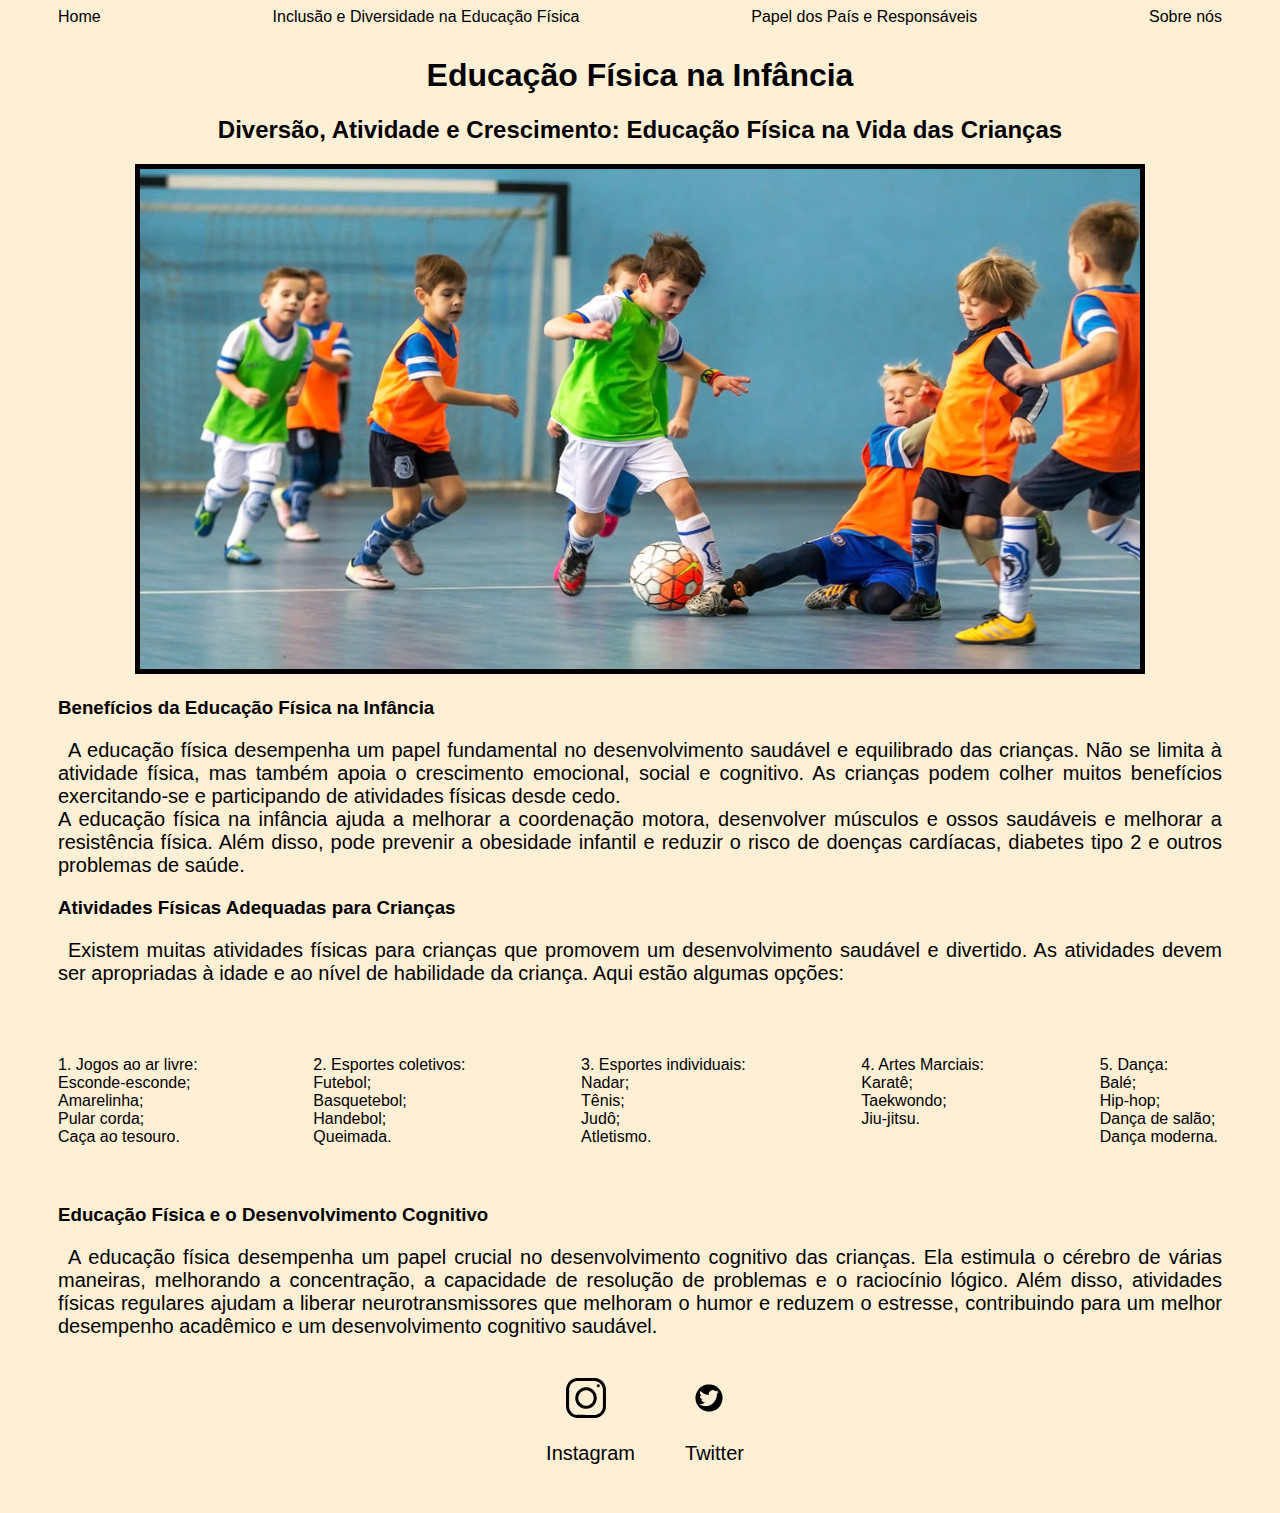
<file: site pirulito/index.html>
<!DOCTYPE html>
<html lang="en">
<head>
    <meta charset="UTF-8">
    <meta name="viewport" content="width=device-width, initial-scale=1.0">
    <title>Educação Física na Infância</title>
    <link rel="stylesheet" href="index.css">
</head>
<body>
    <div class="container">
        <nav class="cabecalho__menu">
            <ul>
                <li>
                    <a href= "index.html">Home</a>
                </li>
                <li>
                    <a href="inclusao.html"> Inclusão e Diversidade na Educação Física</a>
                </li>
                <li>
                    <a href="papel.html"> Papel dos País e Responsáveis</a>
                </li>
                <li>
                    <a href="sobrenos.html"> Sobre nós</a>
                </li>
            </ul>
        </nav>

        <header>
            <div class="center">
            <h1>Educação Física na Infância</h1>
            <h2>Diversão, Atividade e Crescimento: Educação Física na Vida das Crianças</h2>
                <img src="./img/5.jpg"> 
            </div>   
        </header>

        <main>
            <div> 
                <section>
                    <h3>Benefícios da Educação Física na Infância</h3>
                        <p>
                            A educação física desempenha um papel fundamental no desenvolvimento saudável e equilibrado das crianças. 
                            Não se limita à atividade física, mas também apoia o crescimento emocional, social e cognitivo. 
                            As crianças podem colher muitos benefícios exercitando-se e participando de atividades físicas desde cedo.
                            <br>

                            A educação física na infância ajuda a melhorar a coordenação motora, desenvolver músculos e ossos saudáveis e melhorar a resistência física.
                            Além disso, pode prevenir a obesidade infantil e reduzir o risco de doenças cardíacas, diabetes tipo 2 e outros problemas de saúde.  
                        </p>
                </section>
                <section class="estrutura">
                   <h3>Atividades Físicas Adequadas para Crianças</h3>
                        <p>
                            Existem muitas atividades físicas para crianças que promovem um desenvolvimento saudável e divertido. As atividades devem ser apropriadas à idade e ao nível de habilidade da criança. Aqui estão algumas opções: <br>
                            <br>    
                            <p>
                                <div class="lista1"> 
                                <ul>   
                                        <li>1. Jogos ao ar livre: <br>
                                            Esconde-esconde; <br>
                                            Amarelinha; <br>
                                            Pular corda; <br>
                                            Caça ao tesouro.
                                        </li>         


                                    <li>2. Esportes coletivos: <br>
                                    Futebol; <br>
                                    Basquetebol; <br>
                                    Handebol; <br>
                                    Queimada.</li> 



                                    <li>3. Esportes individuais: <br>
                                    Nadar; <br>
                                    Tênis; <br>
                                    Judô; <br>
                                    Atletismo.</li> 



                                    <li>4. Artes Marciais: <br> 
                                    Karatê; <br>
                                    Taekwondo; <br>
                                    Jiu-jitsu.</li> 



                                    <li>5. Dança: <br> 
                                    Balé; <br>
                                    Hip-hop; <br>
                                    Dança de salão; <br>
                                    Dança moderna.</li> 
                                </ul>                                    
                                </div>
                            </section>
                            <section>
                    <h3>Educação Física e o Desenvolvimento Cognitivo</h3>
                        <p>
                            A educação física desempenha um papel crucial no desenvolvimento cognitivo das crianças. 
                            Ela estimula o cérebro de várias maneiras, melhorando a concentração, a capacidade de resolução de problemas e o raciocínio lógico.
                            Além disso, atividades físicas regulares ajudam a liberar neurotransmissores que melhoram o humor e reduzem o estresse, contribuindo para um melhor desempenho acadêmico e um desenvolvimento cognitivo saudável.
                        </p>
                </section>
            </div>
        </main>

        <footer>
            <a href="https://www.instagram.com/educacaofisicainfantiles/" target="_blank" rel="noopener noreferrer">
                <img src="./img/insta.svg">
                <p>Instagram</p>
            </a>
            <a href="https://twitter.com/educaescolar" target="_blank" rel="noopener noreferrer">
                <img src="./img/twitter (1).svg">
                <p>Twitter</p>
            </a>
        </footer>
    </div>
</body>
</html>
</file>
<file: site pirulito/index.css>
body {
    color:black;
    background-color: papayawhip;
    font-family: Arial, Helvetica, sans-serif;
} 

ul {
    display: flex;
    justify-content: space-between;
    list-style-type: none;
    padding: 16px;
}

a {
    color: black;
    text-decoration: none;
}

header img {
    width: 1000px;
    height: 500px;
    border: 5px solid black;
}

.center {
        text-align: center;
        text-justify: inter-word;
}

footer img {
    width: 40px;
    height: 40px;
}

footer {
    display: flex;
    justify-content: center;
}

footer a {
    margin: 20px;
    text-align: center;
}

footer p {
    margin-top: 20px;
}

.container {
    padding: 0px 50px;
}

nav a:hover {
    color: green;
}

p {
    font-size: 20px;
    direction: ltr;
    word-spacing: normal;
    text-indent: 10px;
    text-align: justify;
}

ul {
    list-style-type: none;
    padding: 0;
    margin: 0;
  }

  ul li {
    display: block;
    margin-bottom: 10px;
  }

  .lista1 {
    align-items: center;
    display: list-item;
    list-style-type: none;
    justify-content: center;
    margin: 3em 0;
    padding-right: 4px;
  } 

@media(max-width:1200px){
    .container{
        padding: 10%;
    }

    .cabecalho__menu{
        justify-content: center;
    }

    .apresentacao{
        flex-direction: column-reverse;
        padding: 8%;
    }

    .apresentacao__conteudo{
        width: auto;
    }
}
</file>
